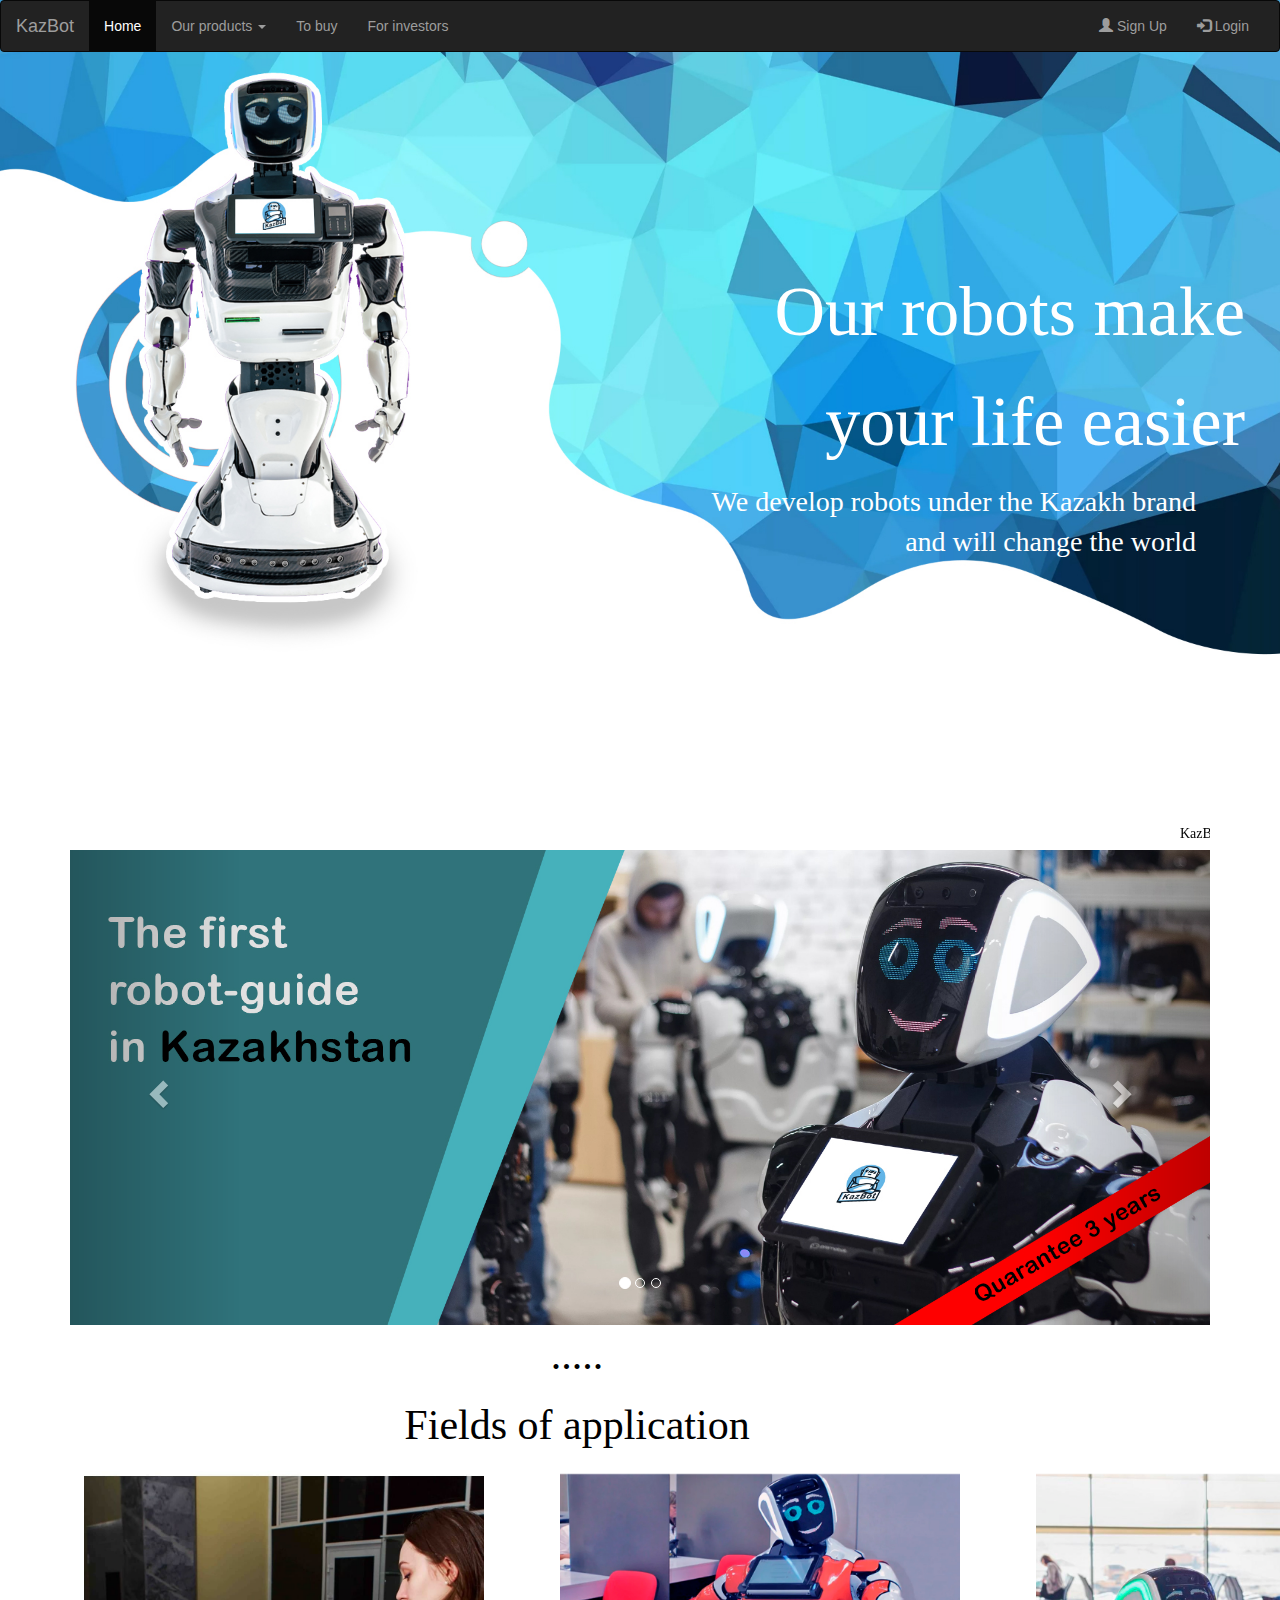
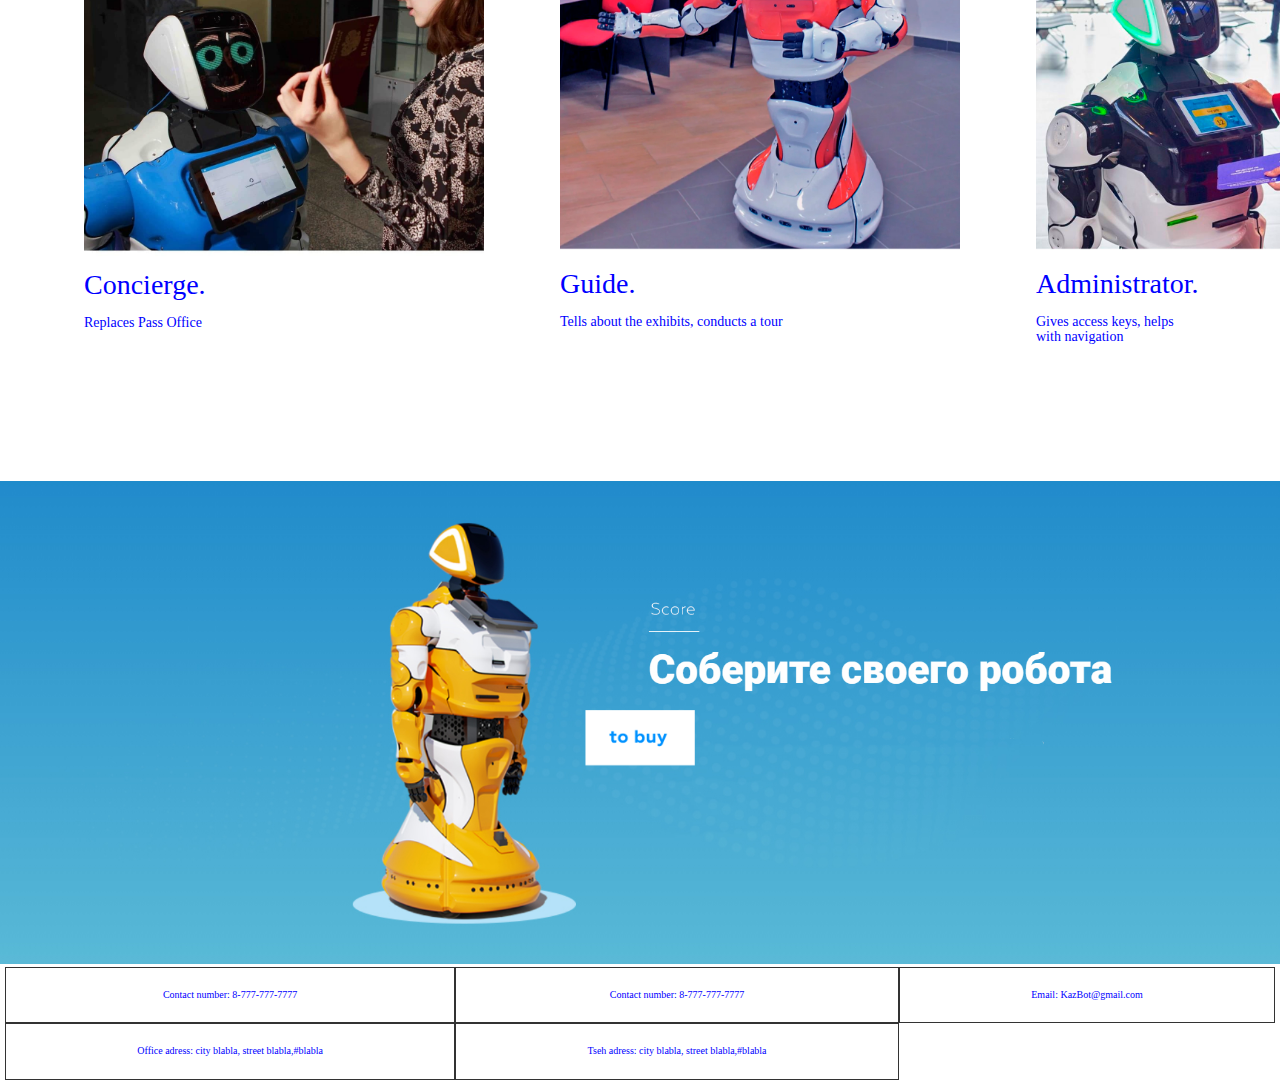
<file: index.html>
<!DOCTYPE html>
	<html>
	<head>
<title> KazBot </title>
<link rel="icon" href="logo.png">
<link rel="stylesheet" href="mid.css">
<meta charset="utf-8">
  <meta name="viewport" content="width=device-width, initial-scale=1">
  <link rel="stylesheet" href="https://maxcdn.bootstrapcdn.com/bootstrap/3.4.1/css/bootstrap.min.css">
  <script src="https://ajax.googleapis.com/ajax/libs/jquery/3.5.1/jquery.min.js"></script>
  <script src="https://maxcdn.bootstrapcdn.com/bootstrap/3.4.1/js/bootstrap.min.js"></script>

	</head>







	<body>

    <nav class="navbar navbar-inverse">
      <div class="container-fluid">
        <div class="navbar-header">
          <button type="button" class="navbar-toggle" data-toggle="collapse" data-target="#myNavbar">
            <span class="icon-bar"></span>
            <span class="icon-bar"></span>
            <span class="icon-bar"></span>
          </button>
          <a class="navbar-brand" href="#">KazBot</a>
        </div>


        <div class="collapse navbar-collapse"   >
          <ul class="nav navbar-nav">
            <li class="active"><a href="index.html">Home</a></li>
            <li class="dropdown">
              <a class="dropdown-toggle" data-toggle="dropdown" href="#" >Our products   <span class="caret"></span></a>
              <ul class="dropdown-menu">
                <li><a href="#" >Robot concierge</a></li>
                <li><a href="#">Robot guide</a></li>
                <li><a href="#">Robot administrator</a></li>
              </ul>
            </li>
            <li><a href="tobuy.html">To buy</a></li>
            <li><a href="invest.html">For investors</a></li>
          </ul>
          <ul class="nav navbar-nav navbar-right">
            <li><a href="#"><span class="glyphicon glyphicon-user"></span> Sign Up</a></li>
            <li><a href="#"><span class="glyphicon glyphicon-log-in"></span> Login</a></li>
          </ul>
        </div>

      </div>
    </nav>


<div class="mains">
  <font face="Arkhip" color="white"> <p>Our robots make</p>
</div>
<div class="mainss">
  <font face="Arkhip" color="white"> <p>your life easier</p>
</div>
<div class="deff">
  <font face="Ariel" color="white"> <p>We develop robots under the Kazakh brand<br> and will change the world</p>
</div>
<br /><br /><br /><br /><br /><br /><br /><br /><br /><br /><br /><br />

	<div class="container">
	  <font face="Geometria" color="black"><marquee scrolldelay="150" direction="left">KazBotNews KazBotNews KazBotNews KazBotNews KazBotNews KazBotNews KazBotNews KazBotNews KazBotNews KazBotNews KazBotNews KazBotNews KazBotNews KazBotNews KazBotNews KazBotNews KazBotNews      </marquee>
	  <div id="myCarousel" class="carousel slide" data-ride="carousel">


	    <ol class="carousel-indicators">
	      <li data-target="#myCarousel" data-slide-to="0" class="active"></li>
	      <li data-target="#myCarousel" data-slide-to="1"></li>
	      <li data-target="#myCarousel" data-slide-to="2"></li>
	    </ol>



	    <div class="carousel-inner">

	      <div class="item active">
	        <img src="car1.jpg" alt="Team" style="width:100%">
	        <div class="carousel-caption">
	        </div>
	      </div>

	      <div class="item">
	        <img src="car1.jpg" alt="EXPO" style="width:100%">
	        <div class="carousel-caption">
	        </div>
	      </div>

	      <div class="item">
	        <img src="car1.jpg" alt="TEAMWORK" style="width:100%">
	        <div class="carousel-caption">
	          <font face="Geometria" color="black">
	        </div>
	      </div>

	    </div>




	    <a class="left carousel-control" href="#myCarousel" data-slide="prev">
	      <span class="glyphicon glyphicon-chevron-left"></span>
	      <span class="sr-only">Previous</span>
	    </a>


	    <a class="right carousel-control" href="#myCarousel" data-slide="next">
	      <span class="glyphicon glyphicon-chevron-right"></span>
	      <span class="sr-only">Next</span>
	    </a>
	  </div>
	</div>


	<div class="dot">
		<p>.....</p>
	</div>
<div class="aplication">
	<p> Fields of application</p>
</div>


<div class="APP">
		<a href="k.html">
		<img border="0"  alt="W3Schools" src="conn.jpg" width="400px" height="400px"></a>
<font face="Geometria" color="blue"> <p>Concierge.<br />
<h5>Replaces Pass Office</h5>

</div>

<div class="guide">
		<a href="k.html">
		<img border="0"  alt="W3Schools" src="guide.jpg" width="400px" height="400px"></a>
<font face="Geometria" color="blue"> <p>Guide.<br />
<h5>Tells about the exhibits, conducts a tour</h5>

</div>

<div class="admin">
		<a href="k.html">
		<img border="0"  alt="W3Schools" src="admin.jpg" width="400px" height="400px"></a>
<font face="Geometria" color="blue"> <p>Administrator.<br />
<h5>Gives access keys, helps with navigation</h5>

</div>


<br /><br /><br /><br /><br /><br />

<img src="poys.jpg" alt="e" style=" width:100%; height:100%" >

<div class="buy">
	<a href="tobuy.html">
	<img border="0" alt="W3Schools" src="btobuy.png" width="110" height="110">
	</a>
</div>

<div class="grid-container">
  <div class="grid-item">Contact number: 8-777-777-7777</div>
  <div class="grid-item">Contact number: 8-777-777-7777</div>
  <div class="grid-item">Email: KazBot@gmail.com</div>
  <div class="grid-item">Office adress: city blabla, street blabla,#blabla</div>
  <div class="grid-item">Tseh adress: city blabla, street blabla,#blabla</div>

</div>

	</body>
	</html>
</file>
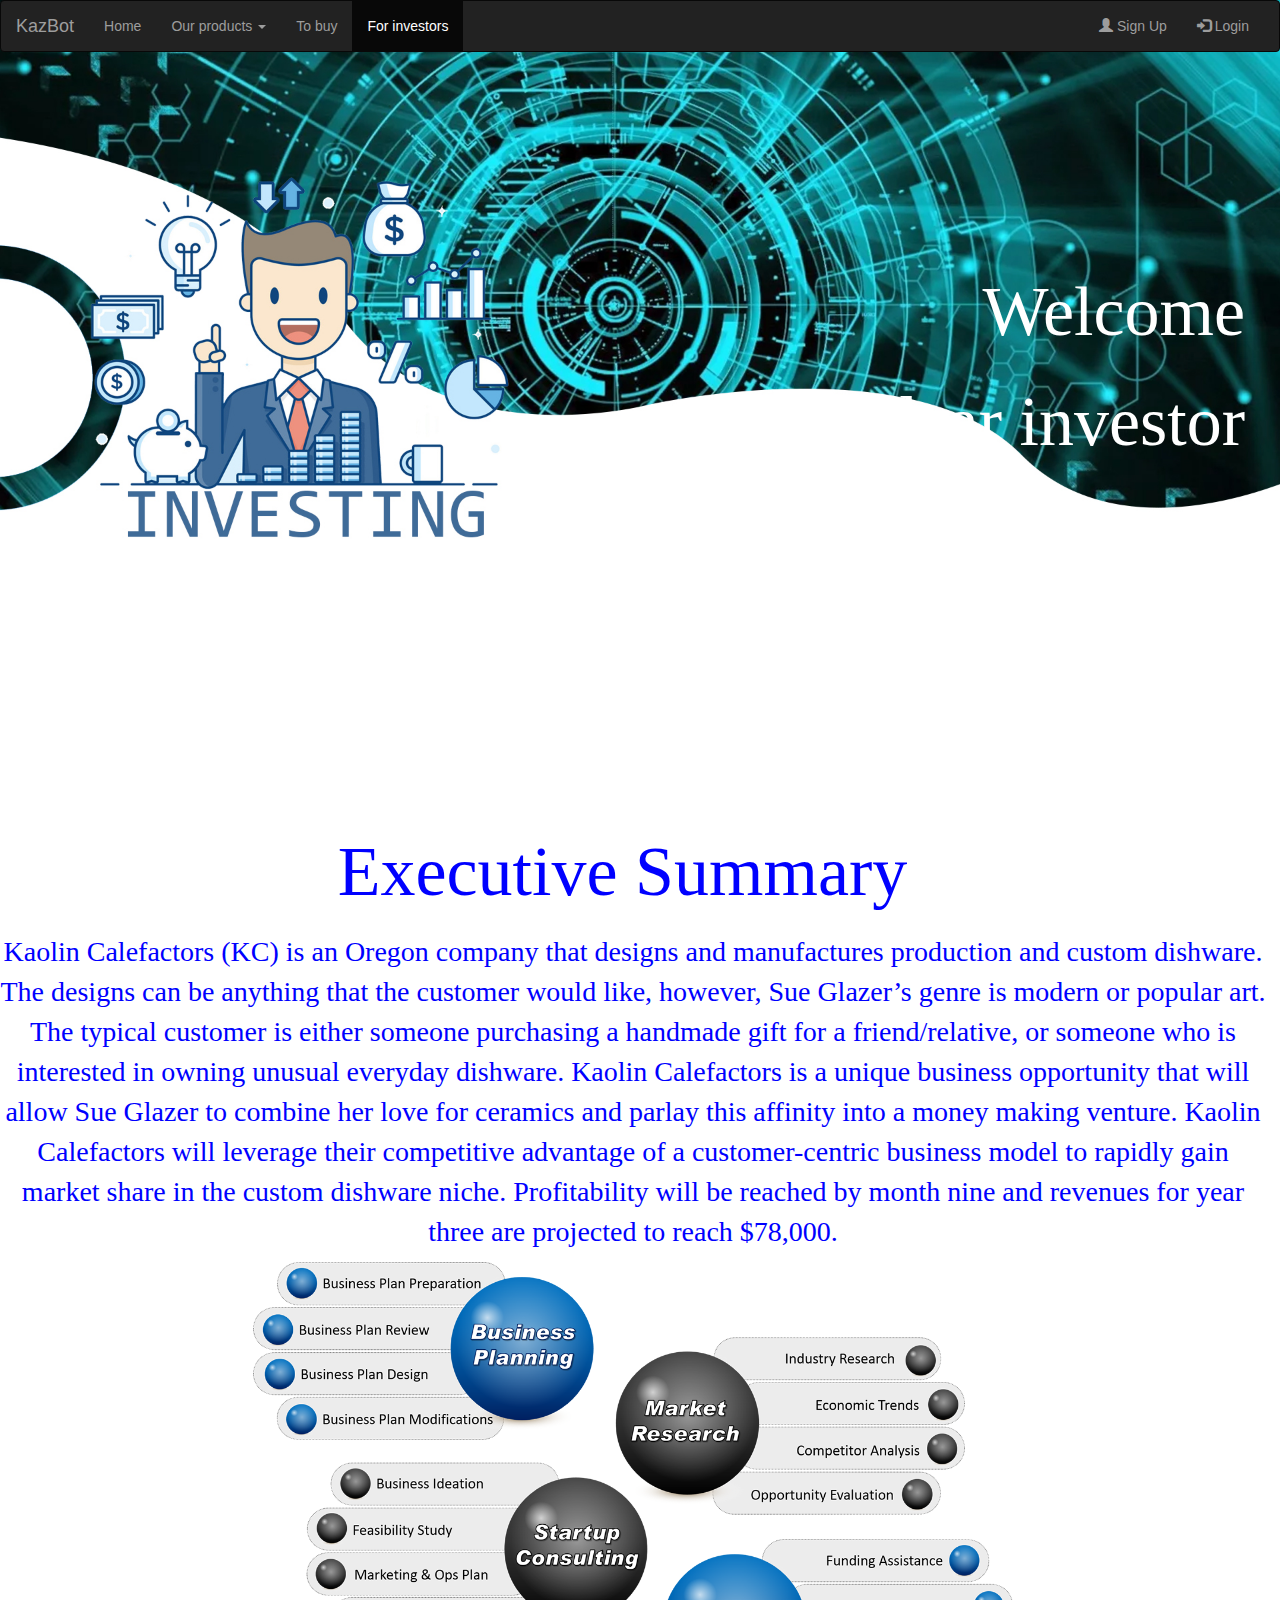
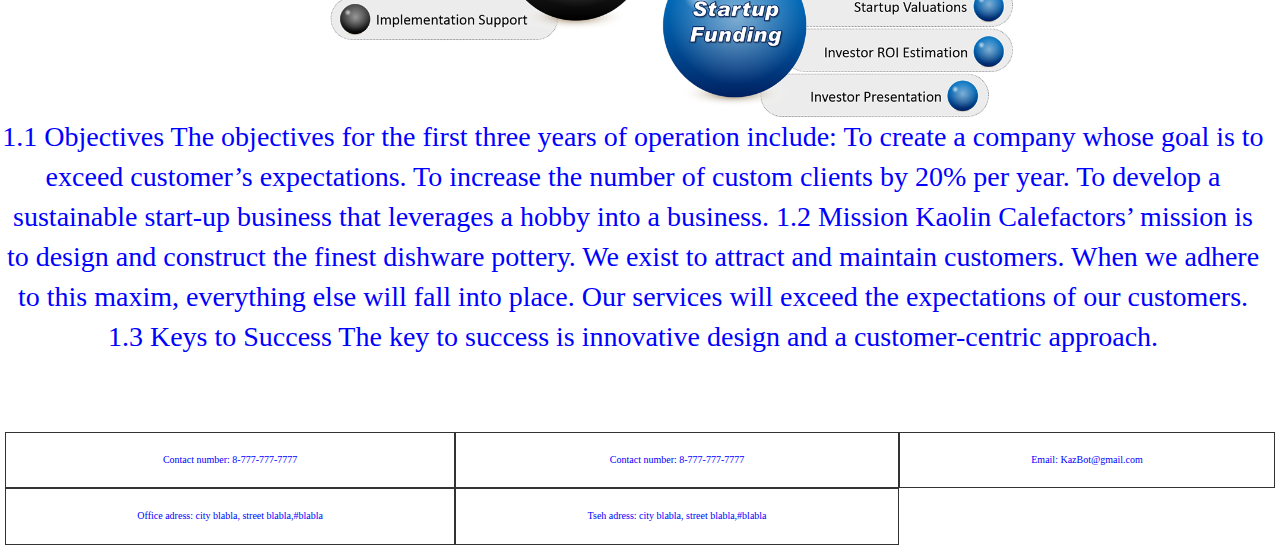
<file: invest.html>
<!DOCTYPE html>
	<html>
	<head>
<title> KazBot </title>
<link rel="icon" href="logo.png">
<link rel="stylesheet" href="invest.css">
<meta charset="utf-8">
  <meta name="viewport" content="width=device-width, initial-scale=1">
  <link rel="stylesheet" href="https://maxcdn.bootstrapcdn.com/bootstrap/3.4.1/css/bootstrap.min.css">
  <script src="https://ajax.googleapis.com/ajax/libs/jquery/3.5.1/jquery.min.js"></script>
  <script src="https://maxcdn.bootstrapcdn.com/bootstrap/3.4.1/js/bootstrap.min.js"></script>
	</head>







	<body>

    <nav class="navbar navbar-inverse">
      <div class="container-fluid">
        <div class="navbar-header">
          <button type="button" class="navbar-toggle" data-toggle="collapse" data-target="#myNavbar">
            <span class="icon-bar"></span>
            <span class="icon-bar"></span>
            <span class="icon-bar"></span>
          </button>
          <a class="navbar-brand" href="#">KazBot</a>
        </div>


        <div class="collapse navbar-collapse"   >
          <ul class="nav navbar-nav">
						<li><a href="index.html">Home</a></li>
            <li class="dropdown">
              <a class="dropdown-toggle" data-toggle="dropdown" href="#" >Our products   <span class="caret"></span></a>
              <ul class="dropdown-menu">
                <li><a href="#" >Robot concierge</a></li>
                <li><a href="#">Robot guide</a></li>
                <li><a href="#">Robot administrator</a></li>
              </ul>
            </li>
            <li><a href="tobuy.html">To buy</a></li>
            <li class="active"><a href="index.html">For investors</a></li>

          </ul>

          <ul class="nav navbar-nav navbar-right">
            <li><a href="#"><span class="glyphicon glyphicon-user"></span> Sign Up</a></li>
            <li><a href="#"><span class="glyphicon glyphicon-log-in"></span> Login</a></li>
          </ul>
        </div>

      </div>
    </nav>



		<div class="mains">
		  <font face="Arkhip" color="white"> <p>Welcome</p>
		</div>
		<div class="mainss">
		  <font face="Arkhip" color="white"> <p>dear investor</p>
		</div>

<div class="bptitle">
	<font face="Geometria" color="Blue"> <p>Executive Summary</p>
</div>

<div class="bpbody">
	<font face="Geometria" color="Blue"> <p>Kaolin Calefactors (KC)
		is an Oregon company that designs and manufactures production and custom dishware. The designs can be anything that the customer would like, however, Sue Glazer’s genre is modern or popular art. The typical customer is either someone purchasing a handmade gift for a friend/relative, or someone who is interested in owning unusual everyday dishware.

Kaolin Calefactors is a unique business opportunity that will allow Sue Glazer to combine her love for ceramics and parlay this affinity into a money making venture.

Kaolin Calefactors will leverage their competitive advantage of a customer-centric business model to rapidly gain market share in the custom dishware niche. Profitability will be reached by month nine and revenues for year three are projected to reach $78,000.</p>

</div>
<div class="diagram">
	<img src="bpp.png" alt="d" width="60%"height="60%">
</div>
<div class="bpbodyb">
	<font face="Geometria" color="Blue"> <p>1.1 Objectives
The objectives for the first three years of operation include:

To create a company whose goal is to exceed customer’s expectations.
To increase the number of custom clients by 20% per year.
To develop a sustainable start-up business that leverages a hobby into a business.
1.2 Mission
Kaolin Calefactors’ mission is to design and construct the finest dishware pottery. We exist to attract and maintain customers. When we adhere to this maxim, everything else will fall into place. Our services will exceed the expectations of our customers.

1.3 Keys to Success
The key to success is innovative design and a customer-centric approach.
</div>

<div class="grid-container">
  <div class="grid-item">Contact number: 8-777-777-7777</div>
  <div class="grid-item">Contact number: 8-777-777-7777</div>
  <div class="grid-item">Email: KazBot@gmail.com</div>
  <div class="grid-item">Office adress: city blabla, street blabla,#blabla</div>
  <div class="grid-item">Tseh adress: city blabla, street blabla,#blabla</div>

</div>
	</body>
	</html>
</file>
<file: mid.css>
body {

  background-image: url('bc.jpg');
  background-repeat: no-repeat;
  background-attachment:no-fixed;
  background-size: cover;
}


.mains {
	font-size: 5em;
margin-top: 3em;
margin-bottom: 0em;
margin-left: 0em;
margin-right: 0.5em;
border: 5px outset none;
background-color: none;
text-align: right;

}
.mainss {
	font-size: 5em;
margin-top: 0em;
margin-bottom: 0em;
margin-left: 0em;
margin-right: 0.5em;
border: 5px outset none;
background-color: none;
text-align: right;

}

.deff {
  font-size: 2em;
margin-top: 0em;
margin-bottom: 0em;
margin-left: 0em;
margin-right: 3em;
border: 5px outset none;
background-color: none;
text-align: right;

}



.dot {
  font-size: 3em;
margin-top: 0em;
margin-bottom: 0em;
margin-left: 0em;
margin-right: 3em;
border: 5px outset none;
background-color: none;
text-align: center;

}

.aplication {
  font-size: 3em;
margin-top: 0em;
margin-bottom: 0em;
margin-left: 0em;
margin-right: 3em;
border: 5px outset none;
background-color: none;
text-align: center;

}

.APP {
  font-size: 2em;
margin-top: 0em;
margin-bottom: 0em;
margin-left: 3em;
margin-right: 3em;
border: 5px outset none;
background-color: none;
}

.guide {
  font-size: 2em;
margin-top: -17em;
margin-bottom: 0em;
margin-left: 20em;
margin-right: 3em;
border: 5px outset none;
background-color: none;
}


.admin {
  font-size: 2em;
margin-top: -17em;
margin-bottom: 0em;
margin-left: 37em;
margin-right: 3em;
border: 5px outset none;
}



.poys {
  font-size: 3em;
margin-top: 0em;
margin-bottom: 0em;
margin-left: 0em;
margin-right: 0em;
border: 5px outset none;
background-image: url(poys.jpg);

}


.buy {

margin-top: -20em;
margin-bottom: 0em;
margin-left: 0em;
margin-right: 0em;
border: 5px outset none;
background-color: none;
text-align: center;

}


.grid-container {
  margin-top: 12em;
  display: grid;
  grid-template-columns: auto auto auto;
  background-color: white;
  padding: 5px;
}
.grid-item {
  background-color: rgba(255, 255, 255, 0.8);
  border: 1px solid rgba(0, 0, 0, 0.8);
  padding: 20px;
  font-size: 10px;
  text-align: center;
}
</file>
<file: invest.css>
body {

  background-image: url('investbc.jpg');
  background-repeat: no-repeat;
  background-attachment:no-fixed;
  background-size: cover;
}


.mains {
	font-size: 5em;
margin-top: 3em;
margin-bottom: 0em;
margin-left: 0em;
margin-right: 0.5em;
border: 5px outset none;
background-color: none;
text-align: right;

}
.mainss {
	font-size: 5em;
margin-top: 0em;
margin-bottom: 0em;
margin-left: 0em;
margin-right: 0.5em;
border: 5px outset none;
background-color: none;
text-align: right;

}

.deff {
margin-top: 0em;
margin-bottom: 0em;
margin-left: 0em;
margin-right: 3em;
border: 5px outset none;
background-color: none;
text-align: right;

}

.bptitle {
	font-size: 5em;
margin-top: 5em;
margin-bottom: 0em;
margin-left: 0em;
margin-right: 0.5em;
border: 5px outset none;
background-color: none;
text-align: center;

}


.bpbody {
	font-size: 2em;
margin-top: 0em;
margin-bottom: 0em;
margin-left: 0em;
margin-right: 0.5em;
border: 5px outset none;
background-color: none;
text-align: center;

}

.diagram {
	font-size: 2em;
margin-top: 0em;
margin-bottom: 0em;
margin-left: 0em;
margin-right: 0.5em;
border: 5px outset none;
background-color: none;
text-align: center;

}

.bpbodyb {
	font-size: 2em;
margin-top: 0em;
margin-bottom: 0em;
margin-left: 0em;
margin-right: 0.5em;
border: 5px outset none;
background-color: none;
text-align: center;

}



.grid-container {
  margin-top: 5em;
  display: grid;
  grid-template-columns: auto auto auto;
  background-color: white;
  padding: 5px;
}
.grid-item {
  background-color: rgba(255, 255, 255, 0.8);
  border: 1px solid rgba(0, 0, 0, 0.8);
  padding: 20px;
  font-size: 10px;
  text-align: center;
}
</file>
